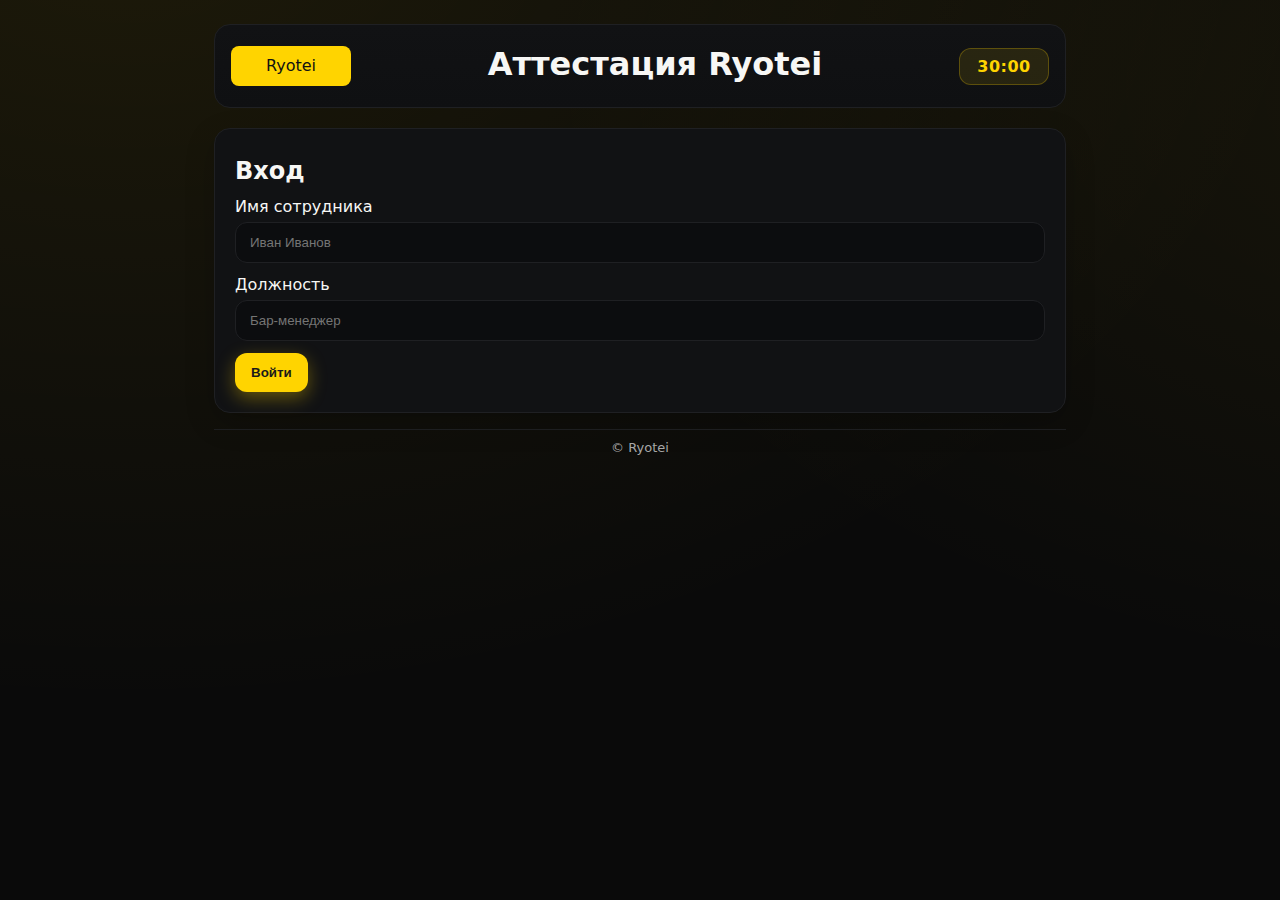
<file: index.html>
<!doctype html>
<html lang="ru">
<head>
  <meta charset="utf-8" />
  <meta name="viewport" content="width=device-width, initial-scale=1" />
  <title>Ryotei — Аттестация</title>
  <link rel="stylesheet" href="./styles.css" />
  <link rel="stylesheet" href="./print.css" media="print" />
</head>
<body>
  <div class="app">
    <header class="app__header">
      <img src="./assets/logo.svg" alt="Ryotei" class="logo" />
      <h1>Аттестация Ryotei</h1>
      <div class="timer" id="timer">30:00</div>
    </header>

    <!-- Личный кабинет (вход) -->
    <section id="login" class="card">
      <h2>Вход</h2>
      <div class="form-row">
        <label>Имя сотрудника</label>
        <input id="empName" type="text" placeholder="Иван Иванов" />
      </div>
      <div class="form-row">
        <label>Должность</label>
        <input id="empRole" type="text" placeholder="Бар-менеджер" />
      </div>
      <button id="loginBtn" class="btn btn--primary">Войти</button>
    </section>

    <!-- Экран запуска -->
    <section id="welcome" class="card hidden">
      <h2>Аттестация по меню</h2>
      <p>Нажмите «Начать», чтобы запустить 30-минутный таймер. После начала сброс невозможен до завершения.</p>
      <button id="startBtn" class="btn btn--primary">Начать</button>
    </section>

    <!-- Экран вопроса -->
    <section id="quiz" class="card hidden">
      <div class="quiz__progress">
        <span id="progressText">Вопрос 1 / 1</span>
      </div>
      <h3 id="questionText">Текст вопроса</h3>
      <div id="answers" class="answers"></div>
      <div class="quiz__nav">
        <button id="prevBtn" class="btn btn--ghost">Назад</button>
        <button id="nextBtn" class="btn btn--primary">Далее</button>
      </div>
      <div class="quiz__finish">
        <button id="finishBtn" class="btn btn--danger">Закончить</button>
      </div>
    </section>

    <!-- Отчёт -->
    <section id="report" class="card hidden">
      <h2>Отчёт об аттестации Ryotei</h2>
      <div id="reportMeta" class="report__meta"></div>
      <div id="reportSummary" class="report__summary"></div>
      <div id="reportDetails" class="report__details"></div>
      <div class="report__actions no-print">
        <button id="shareBtn" class="btn btn--primary">Поделиться</button>
        <button id="printBtn" class="btn btn--ghost">Скачать PDF</button>
        <button id="resetBtn" class="btn btn--danger">Выйти</button>
      </div>
    </section>

    <footer class="app__footer">
      <span>© Ryotei</span>
    </footer>
  </div>

  <script type="module" src="./app.js"></script>
</body>
</html>
</file>
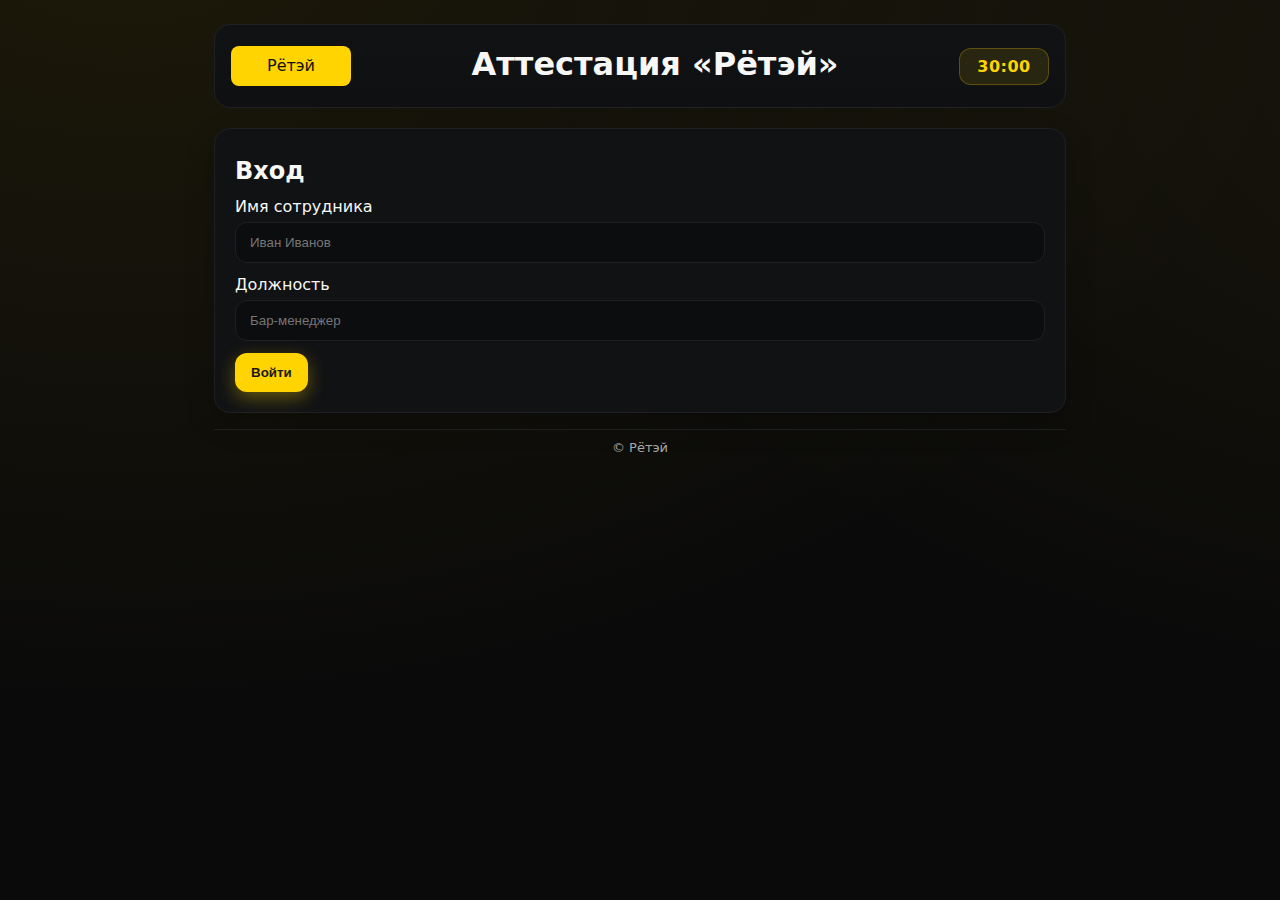
<file: app/index.html>
<!doctype html>
<html lang="ru">
<head>
  <meta charset="utf-8" />
  <meta name="viewport" content="width=device-width, initial-scale=1" />
  <title>Рётэй — Аттестация</title>
  <link rel="stylesheet" href="./styles.css" />
  <link rel="stylesheet" href="./print.css" media="print" />
</head>
<body>
  <div class="app">
    <header class="app__header">
      <img src="./assets/logo.svg" alt="Рётэй" class="logo" />
      <h1>Аттестация «Рётэй»</h1>
      <div class="timer" id="timer">30:00</div>
    </header>

    <!-- Личный кабинет (вход) -->
    <section id="login" class="card">
      <h2>Вход</h2>
      <div class="form-row">
        <label>Имя сотрудника</label>
        <input id="empName" type="text" placeholder="Иван Иванов" />
      </div>
      <div class="form-row">
        <label>Должность</label>
        <input id="empRole" type="text" placeholder="Бар-менеджер" />
      </div>
      <button id="loginBtn" class="btn btn--primary">Войти</button>
    </section>

    <!-- Экран запуска -->
    <section id="welcome" class="card hidden">
      <h2>Аттестация по меню</h2>
      <p>Нажмите «Начать», чтобы запустить 30‑минутный таймер. После начала сброс невозможен до завершения.</p>
      <button id="startBtn" class="btn btn--primary">Начать</button>
    </section>

    <!-- Экран вопроса -->
    <section id="quiz" class="card hidden">
      <div class="quiz__progress">
        <span id="progressText">Вопрос 1 / 1</span>
      </div>
      <h3 id="questionText">Текст вопроса</h3>
      <div id="answers" class="answers"></div>
      <div class="quiz__nav">
        <button id="prevBtn" class="btn btn--ghost">Назад</button>
        <button id="nextBtn" class="btn btn--primary">Далее</button>
      </div>
      <div class="quiz__finish">
        <button id="finishBtn" class="btn btn--danger">Закончить</button>
      </div>
    </section>

    <!-- Отчёт -->
    <section id="report" class="card hidden">
      <h2>Отчёт об аттестации</h2>
      <div id="reportMeta" class="report__meta"></div>
      <div id="reportSummary" class="report__summary"></div>
      <div id="reportDetails" class="report__details"></div>
      <div class="report__actions no-print">
        <button id="shareBtn" class="btn btn--primary">Поделиться</button>
        <button id="printBtn" class="btn btn--ghost">Скачать PDF</button>
        <button id="resetBtn" class="btn btn--danger">Сбросить и выйти</button>
      </div>
    </section>

    <footer class="app__footer">
      <span>© Рётэй</span>
    </footer>
  </div>

  <script type="module" src="./app.js"></script>
</body>
</html>
</file>
<file: styles.css>
/* ЧЁРНО-ЖЁЛТАЯ ТЕМА */
:root{
  --bg: #0a0a0a;
  --card: #111214;
  --text: #f7f7f5;
  --muted: #b8b8b8;
  --primary: #ffd400; /* жёлтый */
  --danger: #ff4350;
  --border: #1f2023;
  --radius: 16px;
}

*{box-sizing:border-box}
html,body{height:100%}
body{
  margin:0;
  font-family: system-ui, -apple-system, 'Segoe UI', Roboto, Arial, 'Noto Sans', 'PT Sans', sans-serif;
  background: radial-gradient(1200px 800px at 10% -10%, rgba(255,212,0,0.08), transparent),
              radial-gradient(1000px 600px at 120% 10%, rgba(255,212,0,0.06), transparent),
              var(--bg);
  color:var(--text);
}

.app{
  max-width: 900px;
  margin: 0 auto;
  padding: 24px;
}

.app__header{
  display:flex;
  align-items:center;
  justify-content:space-between;
  gap:16px;
  margin-bottom:20px;
  padding:12px 16px;
  border:1px solid var(--border);
  border-radius: var(--radius);
  background: linear-gradient(180deg, #111214, #0f1012);
}

.logo{ height:40px }

.timer{
  font-weight:700;
  letter-spacing:0.5px;
  padding:8px 12px;
  border-radius:12px;
  background: rgba(255,212,0,0.1);
  color: var(--primary);
  border: 1px solid rgba(255,212,0,0.25);
  min-width: 90px;
  text-align:center;
}

.card{
  background: var(--card);
  border: 1px solid var(--border);
  border-radius: var(--radius);
  padding: 20px;
  margin-bottom: 16px;
  box-shadow: 0 10px 30px rgba(0,0,0,0.2);
}

.hidden{ display:none }

h1,h2,h3{ margin: 8px 0 12px }

.form-row{ display:flex; flex-direction:column; gap:6px; margin-bottom:12px }
input[type="text"]{
  padding:12px 14px;
  border-radius:12px;
  border:1px solid var(--border);
  background:#0c0d0f;
  color:var(--text);
}

.btn{
  appearance:none;
  border:none;
  padding:12px 16px;
  border-radius:12px;
  cursor:pointer;
  font-weight:600;
  transition: transform .05s ease, background .2s ease, box-shadow .2s ease;
  outline:none;
}
.btn:active{ transform: translateY(1px) }

.btn--primary{
  background: var(--primary);
  color: #1a1a1a;
  box-shadow: 0 6px 18px rgba(255,212,0,0.35);
}
.btn--primary:hover{ filter: brightness(0.95) }

.btn--danger{
  background: var(--danger);
  color: #fff;
}
.btn--danger:hover{ filter: brightness(0.95) }

.btn--ghost{
  background: transparent;
  color: var(--text);
  border:1px solid var(--border);
}
.btn--ghost:hover{ background:#15171a }

.answers{ display:flex; flex-direction:column; gap:8px; margin:14px 0 }
.answer{
  padding:12px 12px;
  border-radius:12px;
  border:1px solid var(--border);
  background:#0c0d0f;
  cursor:pointer;
}
.answer.selected{ outline:2px solid var(--primary) }

.quiz__nav{ display:flex; justify-content:space-between; margin-top:8px; gap:8px }
.quiz__finish{ margin топ:14px; text-align:right }

.quiz__progress{ color:var(--muted); margin-bottom:8px }

.app__footer{
  display:flex; align-items:center; justify-content:center;
  color:var(--muted); font-size:13px; padding:10px;
  opacity:.9;
  border-top:1px solid var(--border);
}

/* ОТЧЁТ — более читаемый вид */
.report-block{
  border-radius:12px;
  border:1px solid var(--border);
  padding:12px 14px;
  margin-top:10px;
  background:#0c0d0f;
}
.report-block h3{
  margin-top:0;
  margin-bottom:8px;
  font-size:16px;
}

.meta-list{
  margin:0;
  padding:0;
}
.meta-row{
  display:flex;
  justify-content:space-between;
  gap:12px;
  padding:4px 0;
  border-bottom:1px dashed rgba(255,255,255,0.06);
  font-size:14px;
}
.meta-row:last-child{ border-bottom:none }
.meta-label{ color:var(--muted); white-space:nowrap }
.meta-value{ text-align:right }

.summary-box{
  display:flex;
  align-items:center;
  gap:16px;
  flex-wrap:wrap;
}
.summary-score{
  min-width:90px;
  text-align:center;
  padding:10px 12px;
  border-radius:12px;
  border:1px solid rgba(255,212,0,0.4);
  background:rgba(255,212,0,0.08);
}
.summary-score__value{
  font-size:26px;
  font-weight:800;
}
.summary-score__label{
  font-size:12px;
  text-transform:uppercase;
  letter-spacing:0.04em;
}
.summary-text{
  font-size:14px;
}

.summary-time{
  margin-top:8px;
  font-size:14px;
}

.details-list{
  list-style:decimal;
  padding-left:18px;
  margin:0;
}
.detail-item{
  margin-bottom:10px;
  padding-bottom:8px;
  border-bottom:1px solid rgba(255,255,255,0.05);
}
.detail-item:last-child{ border-bottom:none }

.detail-q{ margin-bottom:4px; }
.detail-q b{ margin-right:4px; }
.detail-a,.detail-r{ font-size:13px; }
.detail-a.correct{ color:#7adf7a; }
.detail-a.wrong{ color:#ff6b81; }

/* === Mobile responsiveness tweaks === */
@media (max-width: 920px){
  .app{ padding:16px }
  .app__header{ gap:10px; padding:10px 12px }
  .logo{ height:32px }
}

@media (max-width: 640px){
  body{ font-size: 16px }
  .app{ max-width: 100%; padding:12px }
  .card{ padding:16px; margin-bottom:12px }

  .app__header{ flex-wrap:wrap; gap:8px }
  .app__header h1{ font-size:20px; margin:0; flex: 1 1 100%; }
  .timer{ min-width:auto; padding:6px 10px; font-size:14px }

  .form-row input[type="text"]{ width:100%; font-size:16px } /* prevent iOS zoom */
  .btn{ width:100%; padding:12px 14px; font-size:16px }

  .answers{ gap:10px }
  .answer{ padding:14px; line-height:1.25 }

  .quiz__nav{ flex-direction: column; }
  .quiz__finish{ margin-top:10px }
  .quiz__progress{ font-size:14px }

  #report .report-block{ padding:10px 12px }
}

@media (max-width: 380px){
  .app__header h1{ font-size:18px }
  .timer{ font-size:13px }
  .answer{ padding:12px }
}
</file>
<file: print.css>
/* Печатные стили: прячем лишнее, отчёт делаем чистым */
@media print{
  body{ background:#fff; color:#000; font-family: system-ui, -apple-system, 'Segoe UI', Roboto, Arial, 'Noto Sans', 'PT Sans', sans-serif; }
  .app__header, .no-print, #login, #welcome, #quiz, .app__footer { display:none !important }
  #report{ display:block !important; border:none; box-shadow:none; }
  #report h2{ color:#000 }
  .detail-a.correct{ color: #0a7d00 }
  .detail-a.wrong{ color: #b00020 }
}
</file>
<file: app/styles.css>
/* ЧЁРНО-ЖЁЛТАЯ ТЕМА */
:root{
  --bg: #0a0a0a;
  --card: #111214;
  --text: #f7f7f5;
  --muted: #b8b8b8;
  --primary: #ffd400; /* жёлтый */
  --danger: #ff4350;
  --border: #1f2023;
  --radius: 16px;
}

*{box-sizing:border-box}
html,body{height:100%}
body{
  margin:0;
  font-family: system-ui, -apple-system, 'Segoe UI', Roboto, Arial, 'Noto Sans', 'PT Sans', sans-serif;
  background: radial-gradient(1200px 800px at 10% -10%, rgba(255,212,0,0.08), transparent),
              radial-gradient(1000px 600px at 120% 10%, rgba(255,212,0,0.06), transparent),
              var(--bg);
  color:var(--text);
}

.app{
  max-width: 900px;
  margin: 0 auto;
  padding: 24px;
}

.app__header{
  display:flex;
  align-items:center;
  justify-content:space-between;
  gap:16px;
  margin-bottom:20px;
  padding:12px 16px;
  border:1px solid var(--border);
  border-radius: var(--radius);
  background: linear-gradient(180deg, #111214, #0f1012);
}

.logo{ height:40px }

.timer{
  font-weight:700;
  letter-spacing:0.5px;
  padding:8px 12px;
  border-radius:12px;
  background: rgba(255,212,0,0.1);
  color: var(--primary);
  border: 1px solid rgba(255,212,0,0.25);
  min-width: 90px;
  text-align:center;
}

.card{
  background: var(--card);
  border: 1px solid var(--border);
  border-radius: var(--radius);
  padding: 20px;
  margin-bottom: 16px;
  box-shadow: 0 10px 30px rgba(0,0,0,0.2);
}

.hidden{ display:none }

h1,h2,h3{ margin: 8px 0 12px }

.form-row{ display:flex; flex-direction:column; gap:6px; margin-bottom:12px }
input[type="text"]{
  padding:12px 14px;
  border-radius:12px;
  border:1px solid var(--border);
  background:#0c0d0f;
  color:var(--text);
}

.btn{
  appearance:none;
  border:none;
  padding:12px 16px;
  border-radius:12px;
  cursor:pointer;
  font-weight:600;
  transition: transform .05s ease, background .2s ease, box-shadow .2s ease;
  outline:none;
}
.btn:active{ transform: translateY(1px) }

.btn--primary{
  background: var(--primary);
  color: #1a1a1a;
  box-shadow: 0 6px 18px rgba(255,212,0,0.35);
}
.btn--primary:hover{ filter: brightness(0.95) }

.btn--danger{
  background: var(--danger);
  color: #fff;
}
.btn--danger:hover{ filter: brightness(0.95) }

.btn--ghost{
  background: transparent;
  color: var(--text);
  border:1px solid var(--border);
}
.btn--ghost:hover{ background:#15171a }

.answers{ display:flex; flex-direction:column; gap:8px; margin:14px 0 }
.answer{
  padding:12px 12px;
  border-radius:12px;
  border:1px solid var(--border);
  background:#0c0d0f;
  cursor:pointer;
}
.answer.selected{ outline:2px solid var(--primary) }

.quiz__nav{ display:flex; justify-content:space-between; margin-top:8px }
.quiz__finish{ margin-top:14px; text-align:right }

.quiz__progress{ color:var(--muted); margin-bottom:8px }

.app__footer{
  display:flex; align-items:center; justify-content:center;
  color:var(--muted); font-size:13px; padding:10px;
  opacity:.9;
  border-top:1px solid var(--border);
}

/* Подключение собственного шрифта при желании:
@font-face{
  font-family:'InterCyr';
  src: url('./assets/Inter-VariableFont.woff2') format('woff2');
  font-weight:100 900; font-style:normal; font-display:swap;
}
body{ font-family:'InterCyr', system-ui, -apple-system, 'Segoe UI', Roboto, Arial, 'Noto Sans', 'PT Sans', sans-serif }
*/
</file>
<file: app/print.css>
/* Печатные стили: прячем лишнее, отчёт делаем чистым */
@media print{
  body{ background:#fff; color:#000 }
  .app__header, .no-print, #login, #welcome, #quiz, .app__footer { display:none !important }
  #report{ display:block !important; border:none; box-shadow:none; }
  #report h2{ color:#000 }
  .report__details .correct{ color: #0a7d00 }
  .report__details .wrong{ color: #b00020 }
}
</file>
